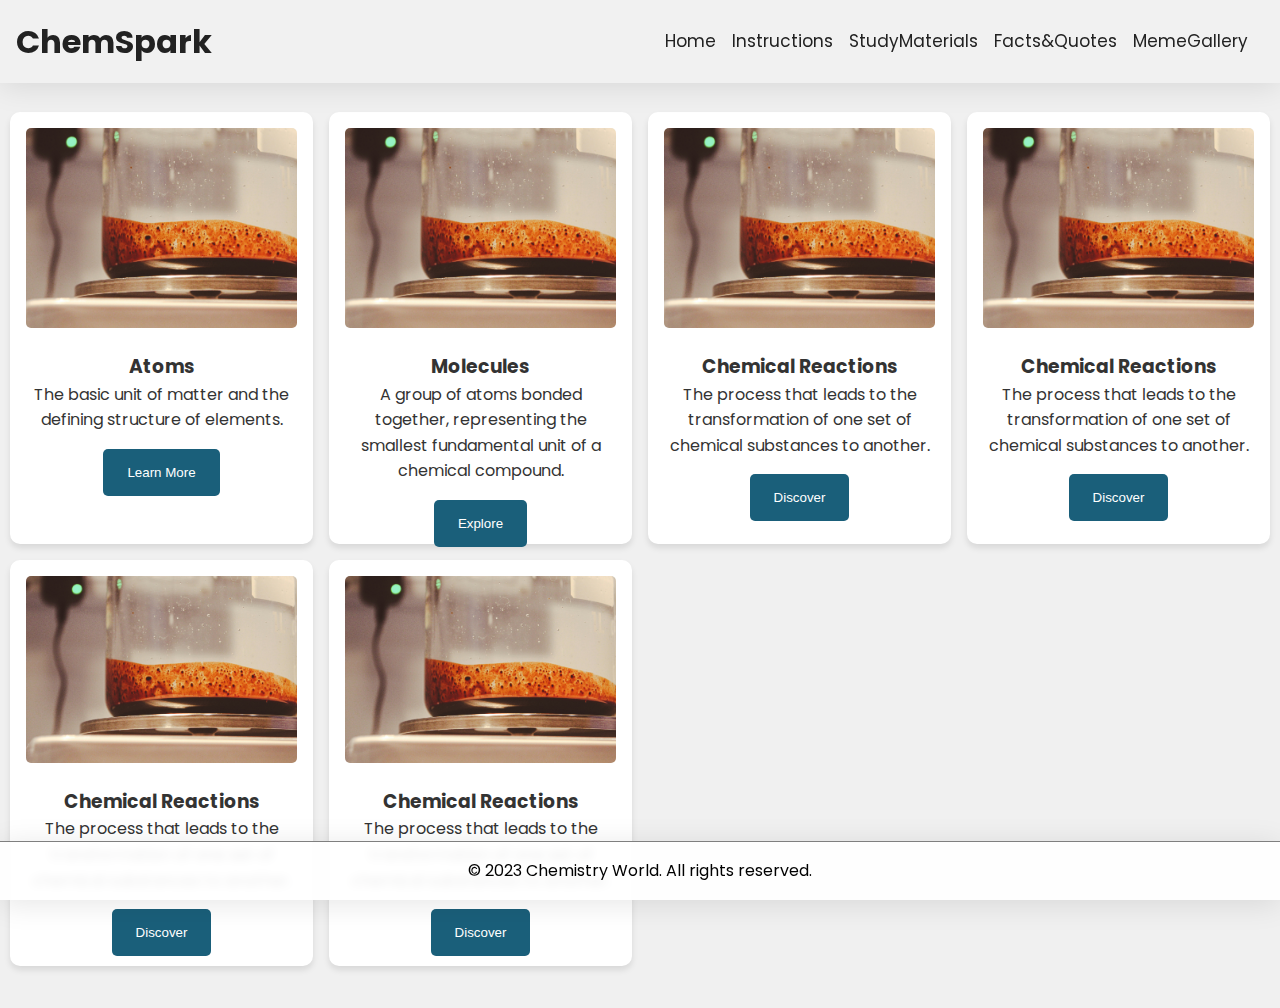
<file: cards.html>
<!DOCTYPE html>
<html lang="en">
<head>
    <meta charset="UTF-8">
    <meta name="viewport" content="width=device-width, initial-scale=1.0">
    <title>Chemistry World - Interactive Cards</title>
    <link rel="stylesheet" href="cards.css">
    <link rel="shortcut icon" href="./assets/atom.png" type="image/x-icon">
</head>
<body>
    <header>
        <div>
            <nav>
                <h1>ChemSpark</h1>
                <ul id="menu">
                    <li><a href="index.html">Home</a></li>
                    <li><a href="instructions.html">Instructions</a></li>
                    <li><a href="cards.html">StudyMaterials</a></li>
                    <li><a href="facts.html">Facts&Quotes</a></li>
                    <li><a href="memes.html">MemeGallery</a></li>
                </ul>
                <button id="menu-toggle" aria-label="Toggle menu">
                    <span></span>
                    <span></span>
                    <span></span>
                </button>
            </nav>
        </div>
    </header>
    <main>
        <div class="interactive-container">
            <h2 class="text-center mb-2">Chemistry Concepts</h2>
            <div class="grid">
                <div class="card">
                    <img src="./assets/beaker.jpg" alt="Atoms">
                    <h3>Atoms</h3>
                    <p>The basic unit of matter and the defining structure of elements.</p>
                    <button>Learn More</button>
                </div>
                <div class="card">
                    <img src="./assets/beaker.jpg" alt="Molecules">
                    <h3>Molecules</h3>
                    <p>A group of atoms bonded together, representing the smallest fundamental unit of a chemical compound.</p>
                    <button>Explore</button>
                </div>
                <div class="card">
                    <img src="./assets/beaker.jpg" alt="Chemical Reactions">
                    <h3>Chemical Reactions</h3>
                    <p>The process that leads to the transformation of one set of chemical substances to another.</p>
                    <button>Discover</button>
                </div>
                <div class="card">
                    <img src="./assets/beaker.jpg" alt="Chemical Reactions">
                    <h3>Chemical Reactions</h3>
                    <p>The process that leads to the transformation of one set of chemical substances to another.</p>
                    <button>Discover</button>
                </div>
                <div class="card">
                    <img src="./assets/beaker.jpg" alt="Chemical Reactions">
                    <h3>Chemical Reactions</h3>
                    <p>The process that leads to the transformation of one set of chemical substances to another.</p>
                    <button>Discover</button>
                </div>
                <div class="card">
                    <img src="./assets/beaker.jpg" alt="Chemical Reactions">
                    <h3>Chemical Reactions</h3>
                    <p>The process that leads to the transformation of one set of chemical substances to another.</p>
                    <button>Discover</button>
                </div>
             
            </div>
        </div>
    </main>
    
    <footer>
        <div class="container">
            <p>&copy; 2023 Chemistry World. All rights reserved.</p>
        </div>
    </footer>
    <script>
        document.addEventListener("DOMContentLoaded", () => {
            const menuToggle = document.getElementById("menu-toggle");
            const menu = document.getElementById("menu");
        
            menuToggle.addEventListener("click", () => {
                menu.classList.toggle("show");
            });
        });
        
    </script>
</body>
</html>
</file>
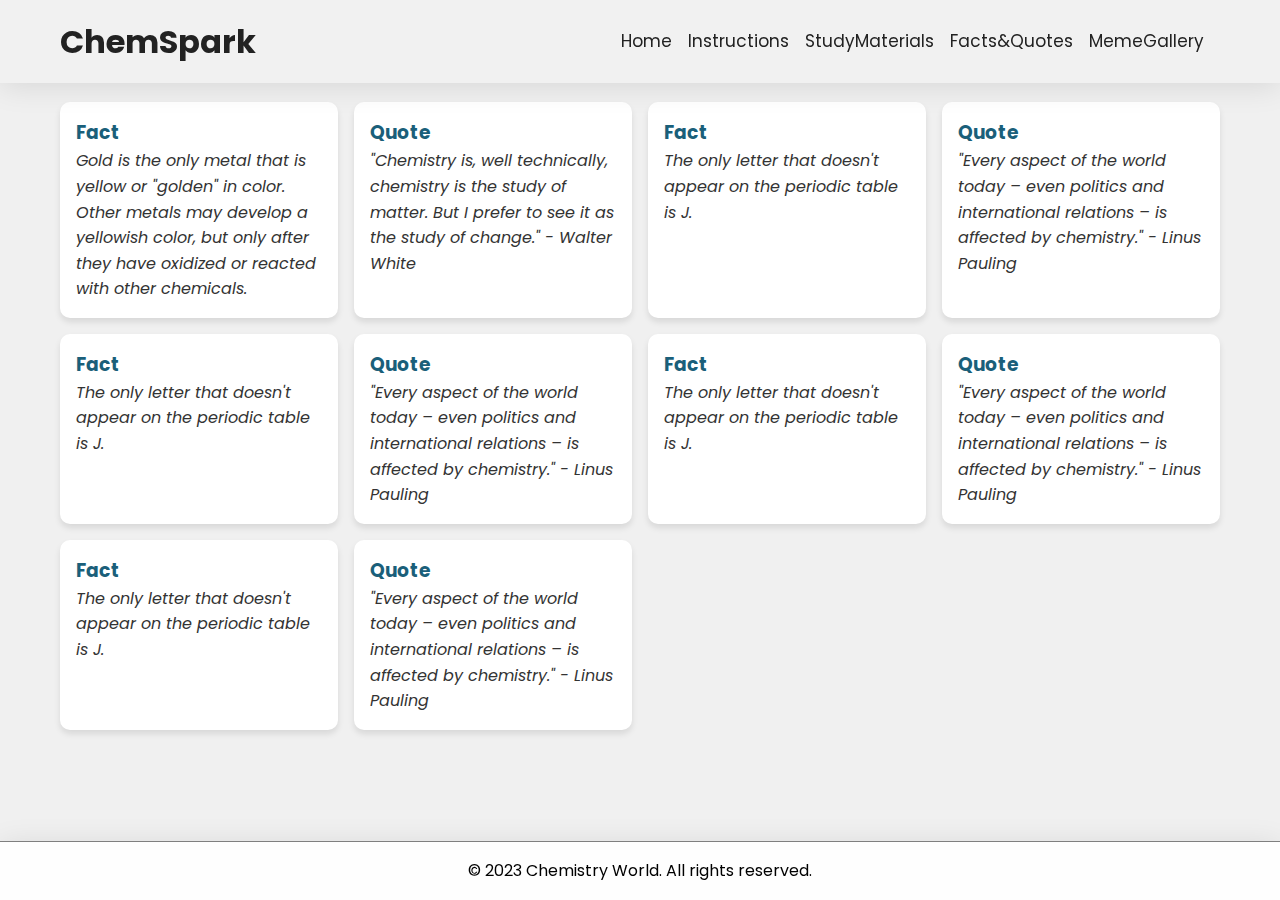
<file: facts.html>
<!DOCTYPE html>
<html lang="en">
<head>
    <meta charset="UTF-8">
    <meta name="viewport" content="width=device-width, initial-scale=1.0">
    <title>Chemistry World - Facts & Quotes</title>
    <link rel="stylesheet" href="facts.css">
    <link rel="shortcut icon" href="./assets/atom.png" type="image/x-icon">
    <style>
        .fact-quote {
            background-color: #fff;
            border-radius: 10px;
            box-shadow: 0 4px 6px rgba(0, 0, 0, 0.1);
            padding: 1rem;
        }

        .fact-quote h3 {
            color: #1a5f7a;
        }

        .fact-quote p {
            font-style: italic;
        }
    </style>
</head>
<body>
    <header>
        <div class="container">
            <nav>
                <h1>ChemSpark</h1>
                <ul id="menu">
                    <li><a href="index.html">Home</a></li>
                    <li><a href="instructions.html">Instructions</a></li>
                    <li><a href="cards.html">StudyMaterials</a></li>
                    <li><a href="facts.html">Facts&Quotes</a></li>
                    <li><a href="memes.html">MemeGallery</a></li>
                </ul>
                <button id="menu-toggle" aria-label="Toggle menu">
                    <span></span>
                    <span></span>
                    <span></span>
                </button>
            </nav>
        </div>
    </header>
    <main>
        <div class="container">
            <h2 class="text-center mb-2">Chemistry Facts & Quotes</h2>
            <div class="grid">
                <div class="fact-quote">
                    <h3>Fact</h3>
                    <p>Gold is the only metal that is yellow or "golden" in color. Other metals may develop a yellowish color, but only after they have oxidized or reacted with other chemicals.</p>
                </div>
                <div class="fact-quote">
                    <h3>Quote</h3>
                    <p>"Chemistry is, well technically, chemistry is the study of matter. But I prefer to see it as the study of change." - Walter White</p>
                </div>
                <div class="fact-quote">
                    <h3>Fact</h3>
                    <p>The only letter that doesn't appear on the periodic table is J.</p>
                </div>
                <div class="fact-quote">
                    <h3>Quote</h3>
                    <p>"Every aspect of the world today – even politics and international relations – is affected by chemistry." - Linus Pauling</p>
                </div>
                <div class="fact-quote">
                    <h3>Fact</h3>
                    <p>The only letter that doesn't appear on the periodic table is J.</p>
                </div>
                <div class="fact-quote">
                    <h3>Quote</h3>
                    <p>"Every aspect of the world today – even politics and international relations – is affected by chemistry." - Linus Pauling</p>
                </div>
                <div class="fact-quote">
                    <h3>Fact</h3>
                    <p>The only letter that doesn't appear on the periodic table is J.</p>
                </div>
                <div class="fact-quote">
                    <h3>Quote</h3>
                    <p>"Every aspect of the world today – even politics and international relations – is affected by chemistry." - Linus Pauling</p>
                </div>
                <div class="fact-quote">
                    <h3>Fact</h3>
                    <p>The only letter that doesn't appear on the periodic table is J.</p>
                </div>
                <div class="fact-quote">
                    <h3>Quote</h3>
                    <p>"Every aspect of the world today – even politics and international relations – is affected by chemistry." - Linus Pauling</p>
                </div>
            </div>
        </div>
    </main>
    <footer>
        <div class="container">
            <p>&copy; 2023 Chemistry World. All rights reserved.</p>
        </div>
    </footer>
    <script>
        document.addEventListener("DOMContentLoaded", () => {
            const menuToggle = document.getElementById("menu-toggle");
            const menu = document.getElementById("menu");
        
            menuToggle.addEventListener("click", () => {
                menu.classList.toggle("show");
            });
        });
        
    </script>
</body>
</html>
</file>
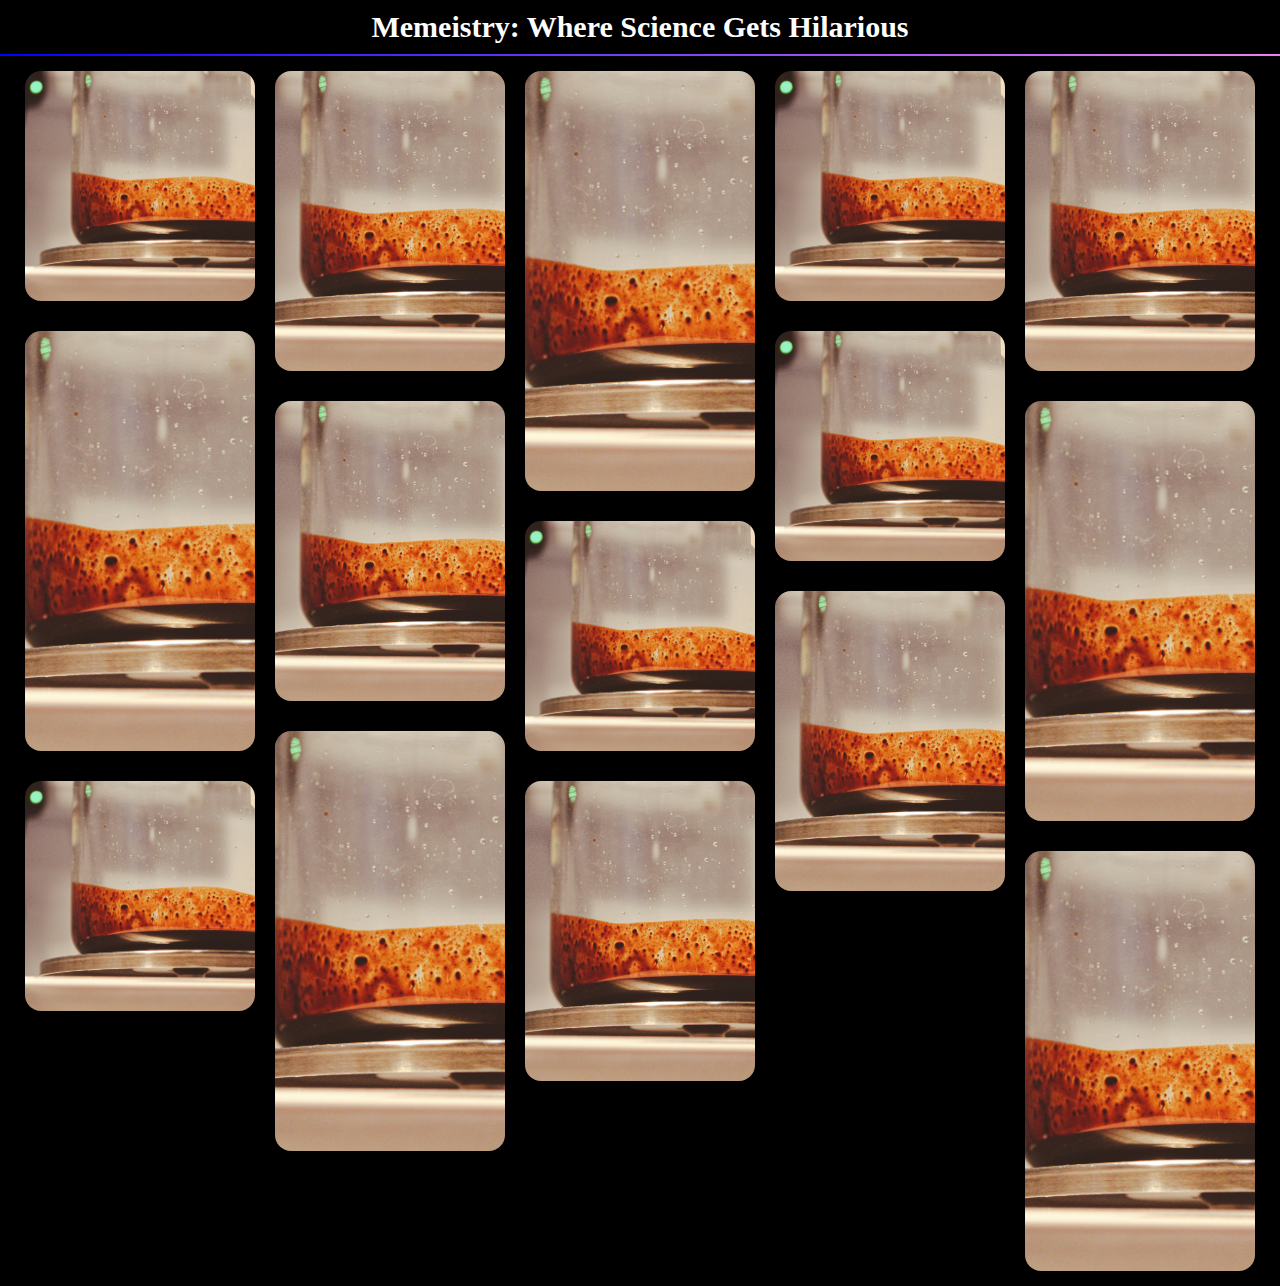
<file: gallery.html>
<!DOCTYPE html>
<html lang="en">
<head>
    <meta charset="UTF-8">
    <meta name="viewport" content="width=device-width, initial-scale=1.0">
    <title>Responsive Image Expand</title>
    <style>
        :root {
            --card_width: 250px;
            --row_increment: 10px;
            --card_border_radius: 16px;
            --card_small: 26;
            --card_medium: 33;
            --card_large: 45;
        }

        body {
            margin: 0;
            padding: 0;
            background-color: grey;
        }

        .pin_container {
            margin: 0;
            padding: 0;
            width: 100%;
            position: absolute;
            left: 50%;
            transform: translateX(-50%);
            display: grid;
            grid-template-columns: repeat(auto-fill, var(--card_width));
            grid-auto-rows: var(--row_increment);
            justify-content: center;
            background-color: black;
        }

        .card {
            padding: 0;
            margin: 15px 10px;
            border-radius: var(--card_border_radius);
            background-size: cover;
            background-position: center;
            overflow: hidden;
            cursor: pointer;
            transition: transform 0.3s ease;
        }

        .card:hover {
            transform: scale(1.02);
        }

        .card_small {
            grid-row-end: span var(--card_small);
        }

        .card_medium {
            grid-row-end: span var(--card_medium);
        }

        .card_large {
            grid-row-end: span var(--card_large);
        }

        .overlay {
            display: none;
            position: fixed;
            top: 0;
            left: 0;
            width: 100%;
            height: 100%;
            background-color: rgba(0, 0, 0, 0.9);
            z-index: 999;
            justify-content: center;
            align-items: center;
        }

        .overlay.active {
            display: flex;
        }

        .expanded-card {
            width: 90vmin;
            height: 90vmin;
            border-radius: var(--card_border_radius);
            background-size: contain;
            background-position: center;
            background-repeat: no-repeat;
            transition: transform 0.3s ease;
            box-shadow: 0 5px 15px rgba(0, 0, 0, 0.5);
        }

        .close-btn {
            position: absolute;
            top: 20px;
            right: 20px;
            background-color: #fff;
            border: none;
            border-radius: 50%;
            width: 40px;
            height: 40px;
            font-size: 1.5rem;
            cursor: pointer;
            display: flex;
            justify-content: center;
            align-items: center;
            box-shadow: 0 2px 5px rgba(0, 0, 0, 0.5);
            transition: background-color 0.3s ease;
        }

        .close-btn:hover {
            background-color: #f0f0f0;
        }

        /* Added zoom controls */
        .zoom-controls {
            position: absolute;
            bottom: 20px;
            left: 50%;
            transform: translateX(-50%);
            display: flex;
            gap: 10px;
        }

        .zoom-btn {
            background-color: #fff;
            border: none;
            border-radius: 50%;
            width: 40px;
            height: 40px;
            font-size: 1.5rem;
            cursor: pointer;
            display: flex;
            justify-content: center;
            align-items: center;
            box-shadow: 0 2px 5px rgba(0, 0, 0, 0.5);
            transition: background-color 0.3s ease;
        }

        .zoom-btn:hover {
            background-color: #f0f0f0;
        }
     
        .page-heading{
            color: #fff;
            background-color: #000;
            margin: auto;
            text-align: center;
            font-size: 30px;
            padding: 10px;

        }
        hr {
            border: none;
            height: 2px; /* Adjust thickness as needed */
            background: linear-gradient(to right, blue, violet);
            margin:0; /* Add some spacing above and below */
          }
    </style>
</head>
<body>
    <h2 class="page-heading">
            Memeistry: Where Science Gets Hilarious
    </h2>
    <hr>

    <div class="pin_container">
        <div class="card card_small" style="background-image: url('./assets/beaker.jpg');"></div>
        <div class="card card_medium" style="background-image: url('./assets/beaker.jpg');"></div>
        <div class="card card_large" style="background-image: url('./assets/beaker.jpg');"></div>
        <div class="card card_small" style="background-image: url('./assets/beaker.jpg');"></div>
        <div class="card card_medium" style="background-image: url('./assets/beaker.jpg');"></div>
        <div class="card card_large" style="background-image: url('./assets/beaker.jpg');"></div>
        <div class="card card_small" style="background-image: url('./assets/beaker.jpg');"></div>
        <div class="card card_medium" style="background-image: url('./assets/beaker.jpg');"></div>
        <div class="card card_large" style="background-image: url('./assets/beaker.jpg');"></div>
        <div class="card card_small" style="background-image: url('./assets/beaker.jpg');"></div>
        <div class="card card_medium" style="background-image: url('./assets/beaker.jpg');"></div>
        <div class="card card_large" style="background-image: url('./assets/beaker.jpg');"></div>
        <div class="card card_small" style="background-image: url('./assets/beaker.jpg');"></div>
        <div class="card card_medium" style="background-image: url('./assets/beaker.jpg');"></div>
        <div class="card card_large" style="background-image: url('./assets/beaker.jpg');"></div>
        <!-- Add more cards as needed -->
    </div>

    <div class="overlay" id="overlay">
        <div class="expanded-card" id="expandedCard"></div>
        <button class="close-btn" id="closeBtn">&times;</button>
        <div class="zoom-controls">
            <button class="zoom-btn" id="zoomOut">-</button>
            <button class="zoom-btn" id="zoomIn">+</button>
        </div>
    </div>

    <script>
        const cards = document.querySelectorAll('.card');
        const overlay = document.getElementById('overlay');
        const expandedCard = document.getElementById('expandedCard');
        const closeBtn = document.getElementById('closeBtn');
        const zoomInBtn = document.getElementById('zoomIn');
        const zoomOutBtn = document.getElementById('zoomOut');

        let currentScale = 1;
        const SCALE_FACTOR = 0.2;
        const MAX_SCALE = 3;
        const MIN_SCALE = 0.5;

        cards.forEach((card) => {
            card.addEventListener('click', () => {
                overlay.classList.add('active');
                expandedCard.style.backgroundImage = card.style.backgroundImage;
                currentScale = 1;
                updateScale();
            });
        });

        closeBtn.addEventListener('click', () => {
            overlay.classList.remove('active');
        });

        overlay.addEventListener('click', (e) => {
            if (e.target === overlay) {
                overlay.classList.remove('active');
            }
        });

        // Zoom functionality
        zoomInBtn.addEventListener('click', () => {
            if (currentScale < MAX_SCALE) {
                currentScale += SCALE_FACTOR;
                updateScale();
            }
        });

        zoomOutBtn.addEventListener('click', () => {
            if (currentScale > MIN_SCALE) {
                currentScale -= SCALE_FACTOR;
                updateScale();
            }
        });

        function updateScale() {
            expandedCard.style.transform = `scale(${currentScale})`;
        }

        // Add mouse wheel zoom support
        expandedCard.addEventListener('wheel', (e) => {
            e.preventDefault();
            if (e.deltaY < 0 && currentScale < MAX_SCALE) {
                currentScale += SCALE_FACTOR;
            } else if (e.deltaY > 0 && currentScale > MIN_SCALE) {
                currentScale -= SCALE_FACTOR;
            }
            updateScale();
        });
    </script>
</body>
</html>
</file>
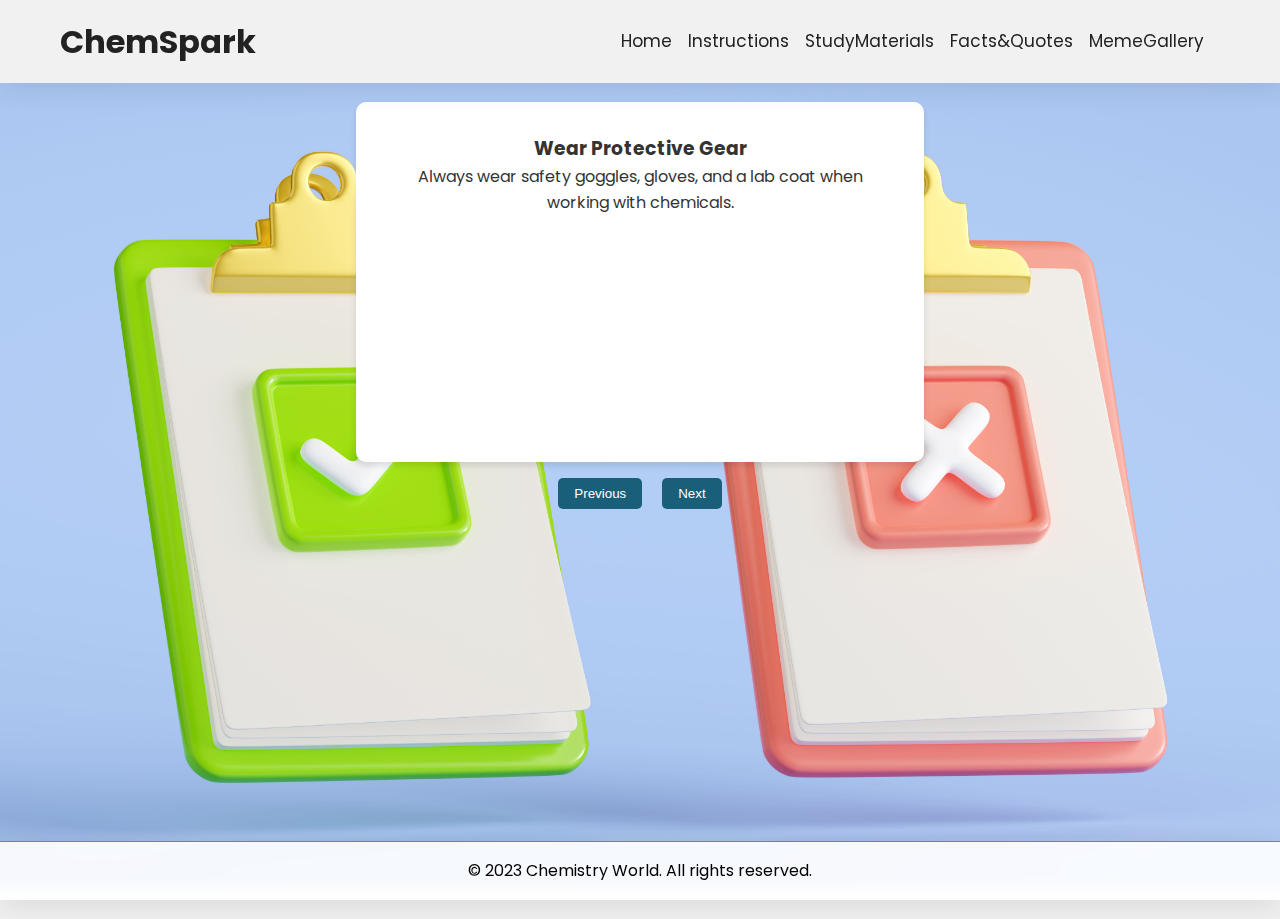
<file: instructions.html>
<!DOCTYPE html>
<html lang="en">
<head>
    <meta charset="UTF-8">
    <meta name="viewport" content="width=device-width, initial-scale=1.0">
    <title>Chemistry World - Instructions</title>
    <link rel="stylesheet" href="instructions.css">
    <link rel="shortcut icon" href="./assets/atom.png" type="image/x-icon">
  
</head>
<body>
    <header>
        <div class="container">
            <nav>
                <h1>ChemSpark</h1>
                <ul id="menu">
                    <li><a href="index.html">Home</a></li>
                    <li><a href="instructions.html">Instructions</a></li>
                    <li><a href="cards.html">StudyMaterials</a></li>
                    <li><a href="facts.html">Facts&Quotes</a></li>
                    <li><a href="memes.html">MemeGallery</a></li>
                </ul>
                <button id="menu-toggle" aria-label="Toggle menu">
                    <span></span>
                    <span></span>
                    <span></span>
                </button>
            </nav>
        </div>
    </header>
    <main>
        <div class="container-instructions">
            <h2 class="text-center mb-2">Chemistry Safety Instructions</h2>
            <div class="carousel">
                <div class="carousel-item active">
                    <h3>Wear Protective Gear</h3>
                    <p>Always wear safety goggles, gloves, and a lab coat when working with chemicals.</p>
                </div>
                <div class="carousel-item">
                    <h3>No Food or Drink</h3>
                    <p>Never eat, drink, or chew gum in the laboratory.</p>
                </div>
                <div class="carousel-item">
                    <h3>Proper Waste Disposal</h3>
                    <p>Dispose of chemicals and other materials as instructed by your supervisor.</p>
                </div>
                <div class="carousel-nav">
                    <button id="prevBtn">Previous</button>
                    <button id="nextBtn">Next</button>
                </div>
            </div>
        </div>
    </main>
    <footer>
        <div class="container">
            <p>&copy; 2023 Chemistry World. All rights reserved.</p>
        </div>
    </footer>
    <!-- Script for the navbar -->
    <script>
        document.addEventListener("DOMContentLoaded", () => {
            const menuToggle = document.getElementById("menu-toggle");
            const menu = document.getElementById("menu");
        
            menuToggle.addEventListener("click", () => {
                menu.classList.toggle("show");
            });
        });
        
    </script>
    <script>
        const carousel = document.querySelector('.carousel');
        const items = carousel.querySelectorAll('.carousel-item');
        const prevBtn = document.getElementById('prevBtn');
        const nextBtn = document.getElementById('nextBtn');
        let currentIndex = 0;

        function showItem(index) {
            items[currentIndex].classList.remove('active');
            items[index].classList.add('active');
            currentIndex = index;
        }

        prevBtn.addEventListener('click', () => {
            let index = (currentIndex - 1 + items.length) % items.length;
            showItem(index);
        });

        nextBtn.addEventListener('click', () => {
            let index = (currentIndex + 1) % items.length;
            showItem(index);
        });
    </script>
</body>
</html>
</file>
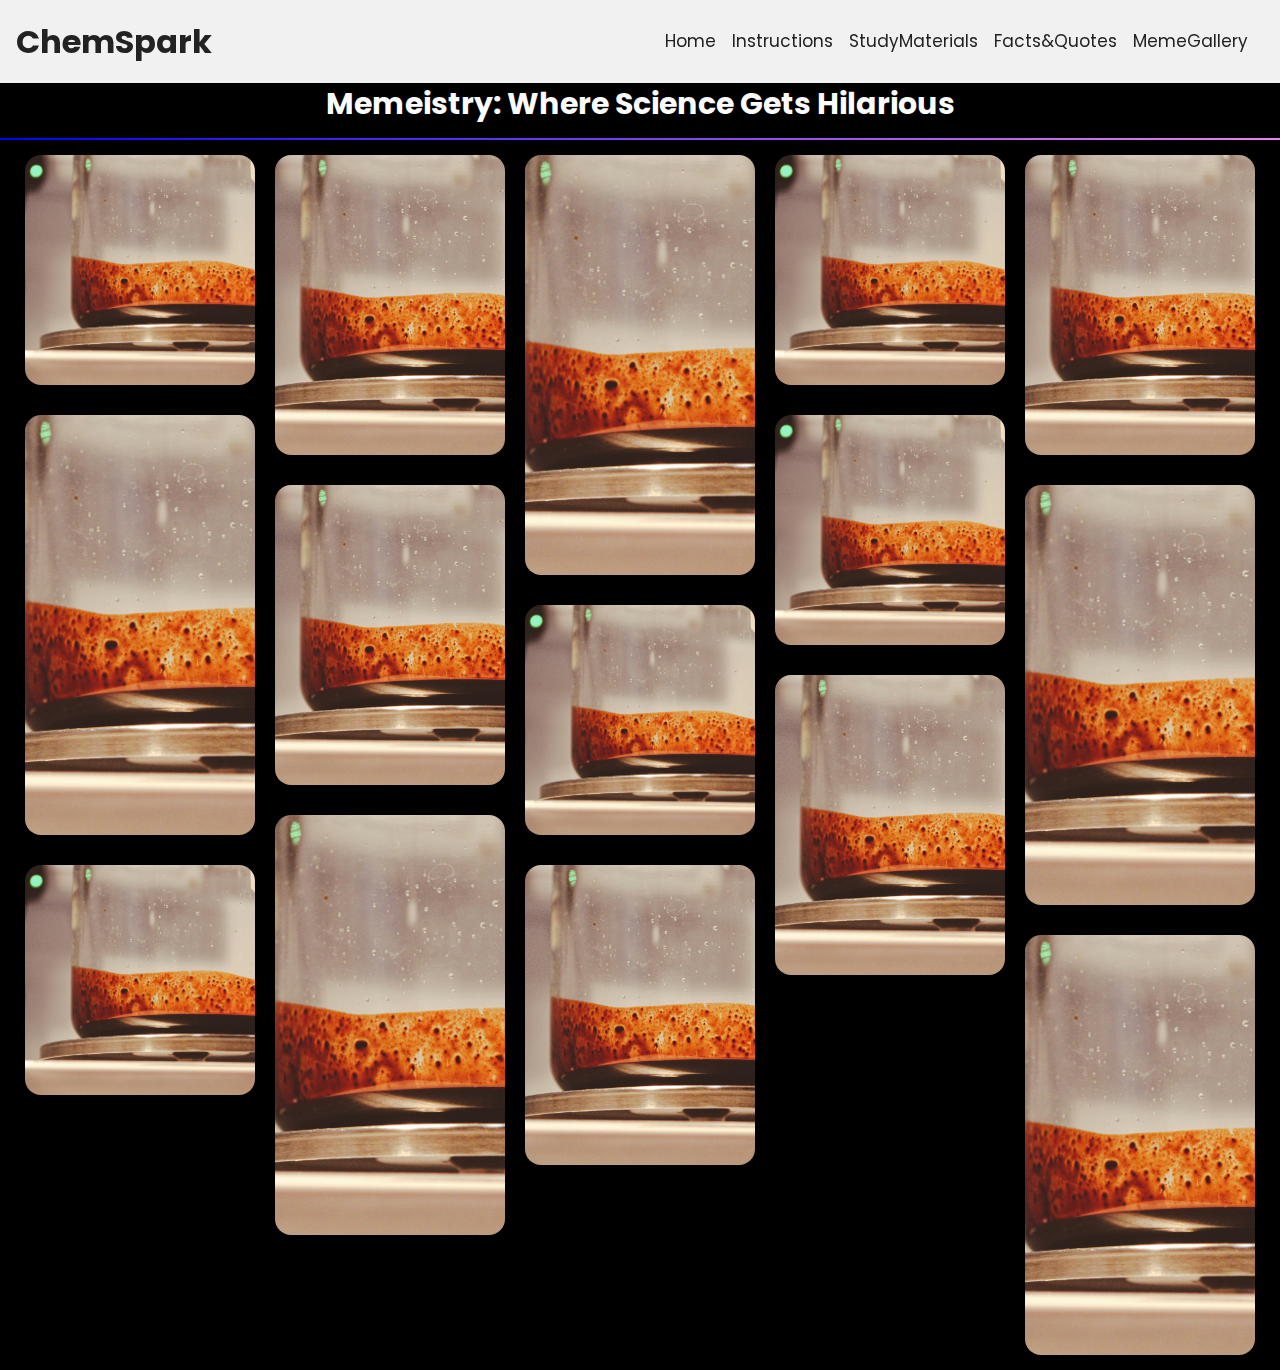
<file: memes.html>
<!DOCTYPE html>
<html lang="en">
<head>
    <meta charset="UTF-8">
    <meta name="viewport" content="width=device-width, initial-scale=1.0">
    <title>Chemistry World - Meme Gallery</title>
    <link rel="stylesheet" href="memes.css">
    <link rel="shortcut icon" href="./assets/atom.png" type="image/x-icon">
</head>
<body>
    <header>
        <div class="container">
            <nav>
                <h1>ChemSpark</h1>
                <ul id="menu">
                    <li><a href="index.html">Home</a></li>
                    <li><a href="instructions.html">Instructions</a></li>
                    <li><a href="cards.html">StudyMaterials</a></li>
                    <li><a href="facts.html">Facts&Quotes</a></li>
                    <li><a href="memes.html">MemeGallery</a></li>
                </ul>
                <button id="menu-toggle" aria-label="Toggle menu">
                    <span></span>
                    <span></span>
                    <span></span>
                </button>
            </nav>
        </div>
        </header>
    <main class="main-container">
        <h2 class="page-heading">
            Memeistry: Where Science Gets Hilarious
        </h2>
            <hr>

        <div class="pin_container">
        
            <div class="card card_small" style="background-image: url('./assets/beaker.jpg');"></div>
            <div class="card card_medium" style="background-image: url('./assets/beaker.jpg');"></div>
            <div class="card card_large" style="background-image: url('./assets/beaker.jpg');"></div>
            <div class="card card_small" style="background-image: url('./assets/beaker.jpg');"></div>
            <div class="card card_medium" style="background-image: url('./assets/beaker.jpg');"></div>
            <div class="card card_large" style="background-image: url('./assets/beaker.jpg');"></div>
            <div class="card card_small" style="background-image: url('./assets/beaker.jpg');"></div>
            <div class="card card_medium" style="background-image: url('./assets/beaker.jpg');"></div>
            <div class="card card_large" style="background-image: url('./assets/beaker.jpg');"></div>
            <div class="card card_small" style="background-image: url('./assets/beaker.jpg');"></div>
            <div class="card card_medium" style="background-image: url('./assets/beaker.jpg');"></div>
            <div class="card card_large" style="background-image: url('./assets/beaker.jpg');"></div>
            <div class="card card_small" style="background-image: url('./assets/beaker.jpg');"></div>
            <div class="card card_medium" style="background-image: url('./assets/beaker.jpg');"></div>
            <div class="card card_large" style="background-image: url('./assets/beaker.jpg');"></div>
            <!-- Add more cards as needed -->
        </div>

        <div class="overlay" id="overlay">
            <div class="expanded-card" id="expandedCard"></div>
            <button class="close-btn" id="closeBtn">&times;</button>
            <div class="zoom-controls">
                <button class="zoom-btn" id="zoomOut">-</button>
                <button class="zoom-btn" id="zoomIn">+</button>
            </div>
        </div>
    </main>
    <script>
        document.addEventListener("DOMContentLoaded", () => {
            const menuToggle = document.getElementById("menu-toggle");
            const menu = document.getElementById("menu");
        
            menuToggle.addEventListener("click", () => {
                menu.classList.toggle("show");
            });
        });
        
    </script>
    <script>
        const cards = document.querySelectorAll('.card');
        const overlay = document.getElementById('overlay');
        const expandedCard = document.getElementById('expandedCard');
        const closeBtn = document.getElementById('closeBtn');
        const zoomInBtn = document.getElementById('zoomIn');
        const zoomOutBtn = document.getElementById('zoomOut');

        let currentScale = 1;
        const SCALE_FACTOR = 0.2;
        const MAX_SCALE = 3;
        const MIN_SCALE = 0.5;

        cards.forEach((card) => {
            card.addEventListener('click', () => {
                overlay.classList.add('active');
                expandedCard.style.backgroundImage = card.style.backgroundImage;
                currentScale = 1;
                updateScale();
            });
        });

        closeBtn.addEventListener('click', () => {
            overlay.classList.remove('active');
        });

        overlay.addEventListener('click', (e) => {
            if (e.target === overlay) {
                overlay.classList.remove('active');
            }
        });

        // Zoom functionality
        zoomInBtn.addEventListener('click', () => {
            if (currentScale < MAX_SCALE) {
                currentScale += SCALE_FACTOR;
                updateScale();
            }
        });

        zoomOutBtn.addEventListener('click', () => {
            if (currentScale > MIN_SCALE) {
                currentScale -= SCALE_FACTOR;
                updateScale();
            }
        });

        function updateScale() {
            expandedCard.style.transform = `scale(${currentScale})`;
        }

        // Add mouse wheel zoom support
        expandedCard.addEventListener('wheel', (e) => {
            e.preventDefault();
            if (e.deltaY < 0 && currentScale < MAX_SCALE) {
                currentScale += SCALE_FACTOR;
            } else if (e.deltaY > 0 && currentScale > MIN_SCALE) {
                currentScale -= SCALE_FACTOR;
            }
            updateScale();
        });
    </script>
</body>
</html>
</file>
<file: cards.css>
/* Global Styles */
@import url('https://fonts.googleapis.com/css2?family=Pacifico&family=Poppins:ital,wght@0,100;0,200;0,300;0,400;0,500;0,600;0,700;0,800;0,900;1,100;1,200;1,300;1,400;1,500;1,600;1,700;1,800;1,900&display=swap');
* {
    box-sizing: border-box;
    margin: 0;
    padding: 0;
}

body {
    font-family: "Poppins", sans-serif;
    line-height: 1.6;
    background-color: #f0f0f0;
    color: #333;
}

.container {
    width: 100%;
    max-width: 1200px;
    margin: 0 auto;
    padding: 0 20px;
}
.container-instructions {
    background: url('./assets/instructionbg.jpg') no-repeat center center;
    background-size: cover; /* Ensures the image covers the entire container */
    width: 100%; /* Adjust width as needed */
    height: 95vh; /* Adjust height as needed */
}


header {
    position: absolute;
    width: 100%;
    background:#f1f1f1;
    box-shadow: 0 4px 30px rgba(0, 0, 0, 0.1);
    backdrop-filter: blur(5px);
    color: #222222;
    padding: 1rem;
    z-index: 2;
}

h1 {
    position: relative;
    font-size: 2rem;
}
nav{
    display: flex;
    justify-content: space-between;
    
}

nav ul {
    list-style-type: none;
    display:flex;
    justify-content: center;
    align-items: center;
}

nav ul li {
    font-size: 17px;
    display: inline;
    margin-right: 1rem;
}

nav ul li a {
    color: #222222;
    text-decoration: none;
}
nav ul li a:hover {
    color: #a5a5a5;
    text-decoration: underline;
    transition: 1s smooth;
}

main {
    padding: 2rem 0;
}

footer {
    position: absolute;
    width: 100%;
    bottom: 0;
    background: rgba(255, 255, 255, 0.9);
    box-shadow: 0 4px 30px rgba(0, 0, 0, 0.1);
    backdrop-filter: blur(5px);
    color: #000000;
    text-align: center;
    padding: 1rem;
    margin-top: 2rem;
    border-top: 1px solid rgb(127, 127, 127);
}

/* Responsive Navbar */
#menu-toggle {
    display: none;
    background: none;
    border: none;
    cursor: pointer;
}

#menu-toggle span {
    display: block;
    width: 25px;
    height: 3px;
    background-color: #000;
    margin: 5px 0;
    transition: all 0.3s ease;
}

@media (max-width: 768px) {
    header {
        flex-direction: column;
        align-items: flex-start;
    }

    #menu-toggle {
        display: block;
        position: absolute;
        top: 1rem;
        right: 1rem;
        cursor: pointer; /* Add a pointer cursor for better UX */
    }

    nav {
        width: 100%;
    }

    nav ul {
        display: none; /* Hide the menu initially */
        flex-direction: column;
    }

    nav ul.show {
        display: flex; /* Show the menu when toggled */
    }

    nav ul li {
        margin: 0.5rem 0;
    }
}


/* Responsive Grid */
.grid {
    display: grid;
    grid-template-columns: repeat(auto-fit, minmax(250px, 1fr));
    gap: 1rem;
    padding: 10px;
}

/* Responsive Images */
img {
    max-width: 100%;
    height: auto;
}

/* Utility Classes */
.text-center {
    text-align: center;
}

.mt-2 {
    margin-top: 2rem;
}

.mb-2 {
    margin-bottom: 2rem;
}

/* The css for this page is start here */

.card {
    
    background-color: #fff;
    border-radius: 10px;
    box-shadow: 0 4px 6px rgba(0, 0, 0, 0.1);
    padding: 1rem;
    text-align: center;
    transition: transform 0.3s ease;
}

.card:hover {
    transform: translateY(-5px);
}

.card img {
    border-radius: 5px;
    width: 100%;
    height: 50%;
    object-fit: cover; /* Ensures the image maintains its aspect ratio and crops overflow */
    margin-bottom: 1rem;
}



.card button {
    background-color: #1a5f7a;
    color: #fff;
    border: none;
    padding: 1rem 1.5rem;
    margin-top: 1rem;
    cursor: pointer;
    border-radius: 5px;
}
</file>
<file: facts.css>
/* Global Styles */
@import url('https://fonts.googleapis.com/css2?family=Pacifico&family=Poppins:ital,wght@0,100;0,200;0,300;0,400;0,500;0,600;0,700;0,800;0,900;1,100;1,200;1,300;1,400;1,500;1,600;1,700;1,800;1,900&display=swap');
* {
    box-sizing: border-box;
    margin: 0;
    padding: 0;
}

body {
    font-family: "Poppins", sans-serif;
    line-height: 1.6;
    background-color: #f0f0f0;
    color: #333;
}

.container {
    width: 100%;
    max-width: 1200px;
    margin: 0 auto;
    padding: 0 20px;
}
.container-instructions {
    background: url('./assets/instructionbg.jpg') no-repeat center center;
    background-size: cover; /* Ensures the image covers the entire container */
    width: 100%; /* Adjust width as needed */
    height: 95vh; /* Adjust height as needed */
}


header {
    position: absolute;
    width: 100%;
    background:#f1f1f1;
    box-shadow: 0 4px 30px rgba(0, 0, 0, 0.1);
    backdrop-filter: blur(5px);
    color: #222222;
    padding: 1rem;
    z-index: 2;
}

h1 {
    position: relative;
    font-size: 2rem;
}
nav{
    display: flex;
    justify-content: space-between;
    
}

nav ul {
    list-style-type: none;
    display:flex;
    justify-content: center;
    align-items: center;
}

nav ul li {
    font-size: 17px;
    display: inline;
    margin-right: 1rem;
}

nav ul li a {
    color: #222222;
    text-decoration: none;
}
nav ul li a:hover {
    color: #a5a5a5;
    text-decoration: underline;
    transition: 1s smooth;
}

main {
    padding: 2rem 0;
}

footer {
    position: absolute;
    width: 100%;
    bottom: 0;
    background: rgba(255, 255, 255, 0.9);
    box-shadow: 0 4px 30px rgba(0, 0, 0, 0.1);
    backdrop-filter: blur(5px);
    color: #000000;
    text-align: center;
    padding: 1rem;
    margin-top: 2rem;
    border-top: 1px solid rgb(127, 127, 127);
}

/* Responsive Navbar */
#menu-toggle {
    display: none;
    background: none;
    border: none;
    cursor: pointer;
}

#menu-toggle span {
    display: block;
    width: 25px;
    height: 3px;
    background-color: #000;
    margin: 5px 0;
    transition: all 0.3s ease;
}

@media (max-width: 768px) {
    header {
        flex-direction: column;
        align-items: flex-start;
    }

    #menu-toggle {
        display: block;
        position: absolute;
        top: 1rem;
        right: 1rem;
        cursor: pointer; /* Add a pointer cursor for better UX */
    }

    nav {
        width: 100%;
    }

    nav ul {
        display: none; /* Hide the menu initially */
        flex-direction: column;
    }

    nav ul.show {
        display: flex; /* Show the menu when toggled */
    }

    nav ul li {
        margin: 0.5rem 0;
    }
}


/* Responsive Grid */
.grid {
    display: grid;
    grid-template-columns: repeat(auto-fit, minmax(250px, 1fr));
    gap: 1rem;
}

/* Responsive Images */
img {
    max-width: 100%;
    height: auto;
}

/* Utility Classes */
.text-center {
    text-align: center;
}

.mt-2 {
    margin-top: 2rem;
}

.mb-2 {
    margin-bottom: 2rem;
}
</file>
<file: instructions.css>
/* Global Styles */
@import url('https://fonts.googleapis.com/css2?family=Pacifico&family=Poppins:ital,wght@0,100;0,200;0,300;0,400;0,500;0,600;0,700;0,800;0,900;1,100;1,200;1,300;1,400;1,500;1,600;1,700;1,800;1,900&display=swap');
* {
    box-sizing: border-box;
    margin: 0;
    padding: 0;
}

body {
    font-family: "Poppins", sans-serif;
    line-height: 1.6;
    background-color: #f0f0f0;
    color: #333;
}

.container {
    width: 100%;
    max-width: 1200px;
    margin: 0 auto;
    padding: 0 20px;
}
.container-instructions {
    background: url('./assets/instructionbg.jpg') no-repeat center center;
    background-size: cover; /* Ensures the image covers the entire container */
    width: 100%; /* Adjust width as needed */
    height: 95vh; /* Adjust height as needed */
}


header {
    position: absolute;
    width: 100%;
    background:#f1f1f1;
    box-shadow: 0 4px 30px rgba(0, 0, 0, 0.1);
    backdrop-filter: blur(5px);
    color: #222222;
    padding: 1rem;
    z-index: 2;
}

h1 {
    position: relative;
    font-size: 2rem;
}
nav{
    display: flex;
    justify-content: space-between;
    
}

nav ul {
    list-style-type: none;
    display:flex;
    justify-content: center;
    align-items: center;
}

nav ul li {
    font-size: 17px;
    display: inline;
    margin-right: 1rem;
}

nav ul li a {
    color: #222222;
    text-decoration: none;
}
nav ul li a:hover {
    color: #a5a5a5;
    text-decoration: underline;
    transition: 1s smooth;
}

main {
    padding: 2rem 0;
}

footer {
    position: absolute;
    width: 100%;
    bottom: 0;
    background: rgba(255, 255, 255, 0.9);
    box-shadow: 0 4px 30px rgba(0, 0, 0, 0.1);
    backdrop-filter: blur(5px);
    color: #000000;
    text-align: center;
    padding: 1rem;
    margin-top: 2rem;
    border-top: 1px solid rgb(127, 127, 127);
}

/* Responsive Navbar */
#menu-toggle {
    display: none;
    background: none;
    border: none;
    cursor: pointer;
}

#menu-toggle span {
    display: block;
    width: 25px;
    height: 3px;
    background-color: #000;
    margin: 5px 0;
    transition: all 0.3s ease;
}

@media (max-width: 768px) {
    header {
        flex-direction: column;
        align-items: flex-start;
    }

    #menu-toggle {
        display: block;
        position: absolute;
        top: 1rem;
        right: 1rem;
        cursor: pointer; /* Add a pointer cursor for better UX */
    }

    nav {
        width: 100%;
    }

    nav ul {
        display: none; /* Hide the menu initially */
        flex-direction: column;
    }

    nav ul.show {
        display: flex; /* Show the menu when toggled */
    }

    nav ul li {
        margin: 0.5rem 0;
    }
}


/* Responsive Grid */
.grid {
    display: grid;
    grid-template-columns: repeat(auto-fit, minmax(250px, 1fr));
    gap: 1rem;
}

/* Responsive Images */
img {
    max-width: 100%;
    height: auto;
}

/* Utility Classes */
.text-center {
    text-align: center;
}

.mt-2 {
    margin-top: 2rem;
}

.mb-2 {
    margin-bottom: 2rem;
}

/* css for the crousal */

.carousel {
    width: 100%;
    height: 40vh;
    max-width: 600px;
    margin: 0 auto;
    text-align: center;
    position: relative;
}

.carousel-item {
    margin: 1rem;
    display: none;
    height: 100%;
    padding: 2rem;
    background-color: #fff;
    border-radius: 10px;
    box-shadow: 0 4px 6px rgba(0, 0, 0, 0.1);
}

.carousel-item.active {
    display: block;
}

.carousel-nav {
    margin-top: 1rem;
}

.carousel-nav button {
    background-color: #1a5f7a;
    color: #fff;
    border: none;
    padding: 0.5rem 1rem;
    margin: 0 0.5rem;
    cursor: pointer;
    border-radius: 5px;
}
</file>
<file: memes.css>
/* Global Styles */
@import url('https://fonts.googleapis.com/css2?family=Pacifico&family=Poppins:ital,wght@0,100;0,200;0,300;0,400;0,500;0,600;0,700;0,800;0,900;1,100;1,200;1,300;1,400;1,500;1,600;1,700;1,800;1,900&display=swap');
* {
    box-sizing: border-box;
    margin: 0;
    padding: 0;
}

body {
    font-family: "Poppins", sans-serif;
    line-height: 1.6;
    background-color: #000;
    color: #333;
}



header {
    position: absolute;
    width: 100%;
    background:#f1f1f1;
    box-shadow: 0 4px 30px rgba(0, 0, 0, 0.1);
    backdrop-filter: blur(5px);
    color: #222222;
    padding: 1rem;
    z-index: 2;
}

h1 {
    position: relative;
    font-size: 2rem;
}
nav{
    display: flex;
    justify-content: space-between;
    
}

nav ul {
    list-style-type: none;
    display:flex;
    justify-content: center;
    align-items: center;
}

nav ul li {
    font-size: 17px;
    display: inline;
    margin-right: 1rem;
}

nav ul li a {
    color: #222222;
    text-decoration: none;
}
nav ul li a:hover {
    color: #a5a5a5;
    text-decoration: underline;
    transition: 1s smooth;
}

main {
    padding: 2rem 0;
}


/* Responsive Navbar */
#menu-toggle {
    display: none;
    background: none;
    border: none;
    cursor: pointer;
}

#menu-toggle span {
    display: block;
    width: 25px;
    height: 3px;
    background-color: #000;
    margin: 5px 0;
    transition: all 0.3s ease;
}

@media (max-width: 768px) {
    header {
        flex-direction: column;
        align-items: flex-start;
    }

    #menu-toggle {
        display: block;
        position: absolute;
        top: 1rem;
        right: 1rem;
        cursor: pointer; /* Add a pointer cursor for better UX */
    }

    nav {
        width: 100%;
    }

    nav ul {
        display: none; /* Hide the menu initially */
        flex-direction: column;
    }

    nav ul.show {
        display: flex; /* Show the menu when toggled */
    }

    nav ul li {
        margin: 0.5rem 0;
    }
}


/* Responsive Grid */
.grid {
    display: grid;
    grid-template-columns: repeat(auto-fit, minmax(250px, 1fr));
    gap: 1rem;
}

/* Responsive Images */
img {
    max-width: 100%;
    height: auto;
}

/* Utility Classes */
.text-center {
    text-align: center;
}

.mt-2 {
    margin-top: 2rem;
}

.mb-2 {
    margin-bottom: 2rem;
}


/* css for the page is start here */
:root {
    --card_width: 250px;
    --row_increment: 10px;
    --card_border_radius: 16px;
    --card_small: 26;
    --card_medium: 33;
    --card_large: 45;
}
.pin_container {
    margin: 0;
    padding: 0;
    width: 100%;
    position: absolute;
    left: 50%;
    transform: translateX(-50%);
    display: grid;
    grid-template-columns: repeat(auto-fill, var(--card_width));
    grid-auto-rows: var(--row_increment);
    justify-content: center;
    background-color: black;
}

.card {
    padding: 0;
    margin: 15px 10px;
    border-radius: var(--card_border_radius);
    background-size: cover;
    background-position: center;
    overflow: hidden;
    cursor: pointer;
    transition: transform 0.3s ease;
}

.card:hover {
    transform: scale(1.02);
}

.card_small {
    grid-row-end: span var(--card_small);
}

.card_medium {
    grid-row-end: span var(--card_medium);
}

.card_large {
    grid-row-end: span var(--card_large);
}

.overlay {
    display: none;
    position: fixed;
    top: 0;
    left: 0;
    width: 100%;
    height: 100%;
    background-color: rgba(0, 0, 0, 0.9);
    z-index: 999;
    justify-content: center;
    align-items: center;
}

.overlay.active {
    display: flex;
}

.expanded-card {
    width: 90vmin;
    height: 90vmin;
    border-radius: var(--card_border_radius);
    background-size: contain;
    background-position: center;
    background-repeat: no-repeat;
    transition: transform 0.3s ease;
    box-shadow: 0 5px 15px rgba(0, 0, 0, 0.5);
}

.close-btn {
    position: absolute;
    top: 20px;
    right: 20px;
    background-color: #fff;
    border: none;
    border-radius: 50%;
    width: 40px;
    height: 40px;
    font-size: 1.5rem;
    cursor: pointer;
    display: flex;
    justify-content: center;
    align-items: center;
    box-shadow: 0 2px 5px rgba(0, 0, 0, 0.5);
    transition: background-color 0.3s ease;
}

.close-btn:hover {
    background-color: #f0f0f0;
}

/* Added zoom controls */
.zoom-controls {
    position: absolute;
    bottom: 20px;
    left: 50%;
    transform: translateX(-50%);
    display: flex;
    gap: 10px;
}

.zoom-btn {
    background-color: #fff;
    border: none;
    border-radius: 50%;
    width: 40px;
    height: 40px;
    font-size: 1.5rem;
    cursor: pointer;
    display: flex;
    justify-content: center;
    align-items: center;
    box-shadow: 0 2px 5px rgba(0, 0, 0, 0.5);
    transition: background-color 0.3s ease;
}

.zoom-btn:hover {
    background-color: #f0f0f0;
}

.page-heading{
    color: #fff;
    background-color: #000;
    margin: auto;
    text-align: center;
    font-size: 30px;
    padding: 10px;

}
hr {
    border: none;
    height: 2px; /* Adjust thickness as needed */
    background: linear-gradient(to right, blue, violet);
    margin:0; /* Add some spacing above and below */
  }

  .main-container{
    position: relative;
    padding-top: 70px;
  }
</file>
